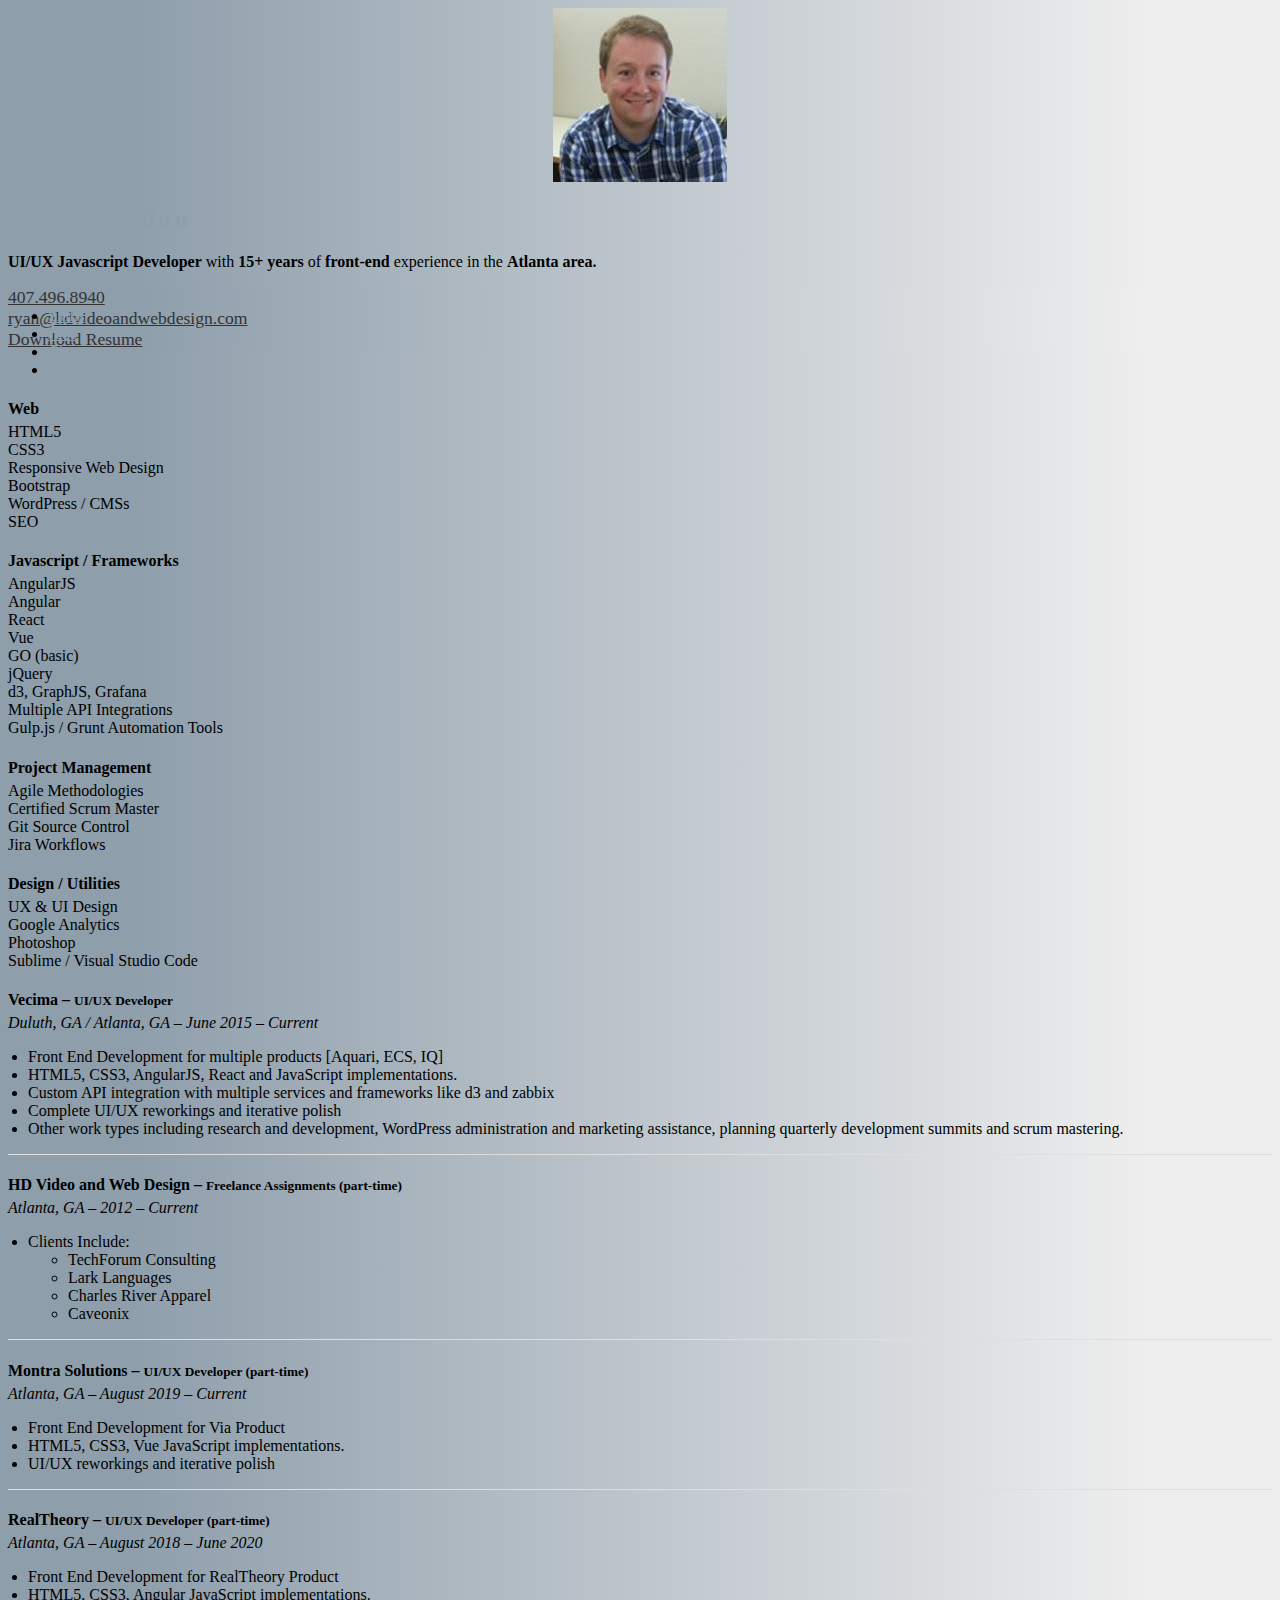
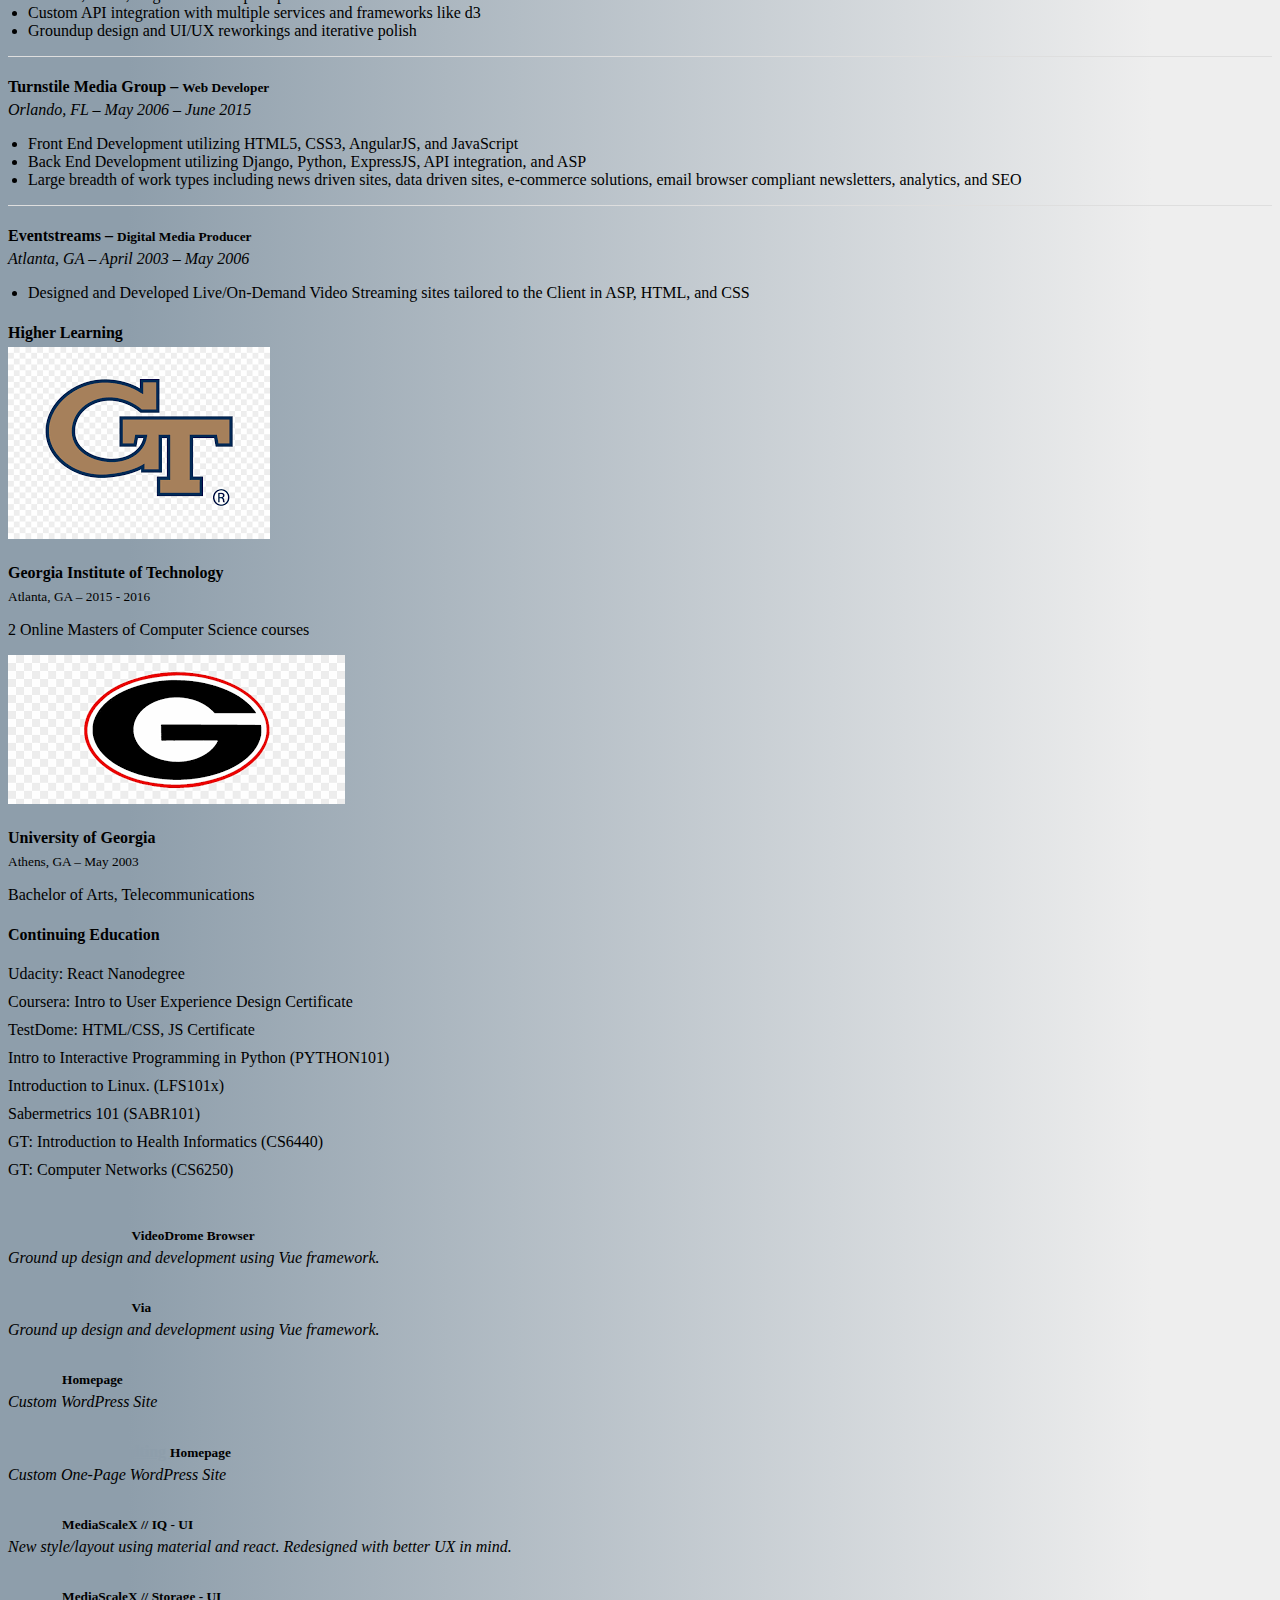
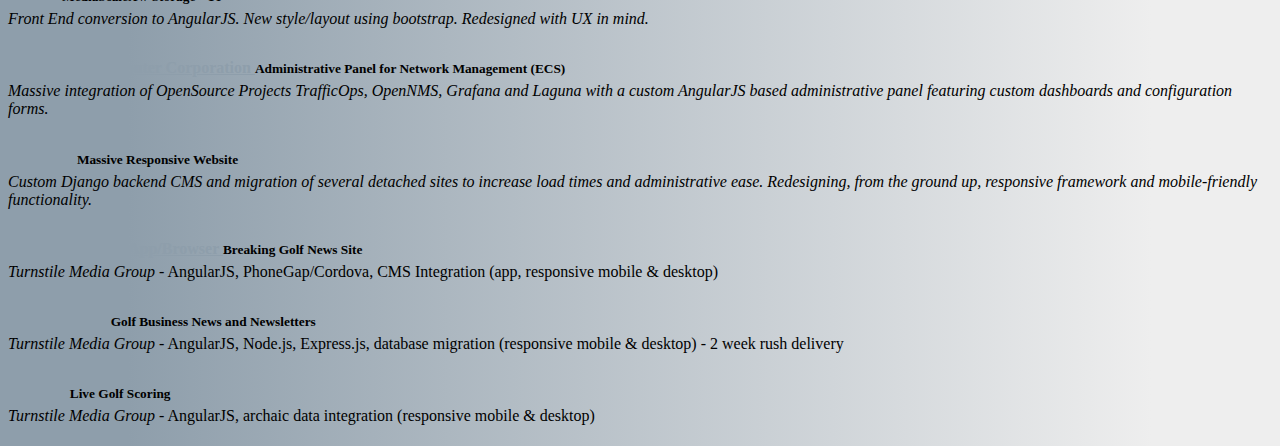
<file: index.html>
<!DOCTYPE HTML>
<html lang="en">

<head>
	<meta charset="utf-8">
	<title>Angular, React, UI/UX Engineer &ndash; R&eacute;sum&eacute; &ndash; Ryan Gordon</title>
	<meta name="description" content="Hi! I'm Ryan Gordon, a front-end developer in Atlanta that specializes in modern web development using HTML5, CSS3 &amp; JavaScript.">
	<meta name="viewport" content="width=device-width, initial-scale=1.0">
	<link rel="shortcut icon" href="favicon.png">
	<script src="https://code.jquery.com/jquery-2.1.4.min.js"></script>
	<link href="https://maxcdn.bootstrapcdn.com/bootstrap/3.3.5/css/bootstrap.min.css" rel="stylesheet" integrity="sha256-MfvZlkHCEqatNoGiOXveE8FIwMzZg4W85qfrfIFBfYc= sha512-dTfge/zgoMYpP7QbHy4gWMEGsbsdZeCXz7irItjcC3sPUFtf0kuFbDz/ixG7ArTxmDjLXDmezHubeNikyKGVyQ==" crossorigin="anonymous">
	<script src="https://maxcdn.bootstrapcdn.com/bootstrap/3.3.5/js/bootstrap.min.js" integrity="sha256-Sk3nkD6mLTMOF0EOpNtsIry+s1CsaqQC1rVLTAy+0yc= sha512-K1qjQ+NcF2TYO/eI3M6v8EiNYZfA95pQumfvcVrTHtwQVDG+aHRqLi/ETn2uB+1JqwYqVG3LIvdm9lj6imS/pQ==" crossorigin="anonymous"></script>

	<link href="https://maxcdn.bootstrapcdn.com/font-awesome/4.4.0/css/font-awesome.min.css" rel="stylesheet" integrity="sha256-k2/8zcNbxVIh5mnQ52A0r3a6jAgMGxFJFE2707UxGCk= sha512-ZV9KawG2Legkwp3nAlxLIVFudTauWuBpC10uEafMHYL0Sarrz5A7G79kXh5+5+woxQ5HM559XX2UZjMJ36Wplg==" crossorigin="anonymous">

	<style>
		body, .alert { 
		  
  background: -webkit-linear-gradient(90deg, #8e9eab 10%, #eee 90%); /* Chrome 10+, Saf5.1+ */
  background:    -moz-linear-gradient(90deg, #8e9eab 10%, #eee 90%); /* FF3.6+ */
  background:     -ms-linear-gradient(90deg, #8e9eab 10%, #eee 90%); /* IE10 */
  background:      -o-linear-gradient(90deg, #8e9eab 10%, #eee 90%); /* Opera 11.10+ */
  background:         linear-gradient(90deg, #8e9eab 10%, #eee 90%); /* W3C */
        
        } 
        .alert { border: none; margin-bottom: 30px; } 
        .alert a { color: #333; font-size: 110% }
        h2 { letter-spacing: 4px; color: #8e9eab }
        h4 { margin-bottom: 5px; } 
        .buffer { margin-right: 15px; display: block; width: 100%;}
        .contact-links { font-size: 120% }
        a { color: #8e9eab }
        a:hover { color: #333; text-decoration: none; }
        .tabbers { margin-top: -73px;}
        .bulleted-list { padding-left: 20px; }
        .listings { list-style: none; padding-left: 0px;}
        .listings li { padding: 5px 0px; }
        .divider { border-bottom: 1px solid #dedede; margin: 15px 0px; width: 100% }
	</style>
</head>

<body>


<div class="jumbotron">
	<div class="container">
		<div class="row">
			<div class="col-xs-12 col-sm-4 col-md-3" align="center">
				<img src="ryan.jpeg"  class="img-circle" alt="Ryan Gordon">
			</div>

			<div class="col-xs-12 col-sm-8 col-md-9">
		    	<h2>Ryan Gordon</h2>
		    	<p><strong>UI/UX Javascript Developer</strong> with <strong>15+ years</strong> of <strong>front-end</strong> experience in the <strong>Atlanta area.</strong></p>
		    	<div class="alert" role="alert">
				<span class="buffer"><a href="tel:+4074968940"><i class="fa fa-phone"></i> 407.496.8940</a></span>
        			<span class="buffer"><a href="mailto:ryan@hdvideoandwebdesign.com"><i class="fa fa-envelope-o"></i> ryan@hdvideoandwebdesign.com</a></span>
        			<span class="buffer"><a href="http://hdvideoandwebdesign.com/RyanGordon.pdf"><i class="fa fa-file-pdf-o"></i> Download Resume</a></span>
        		</div>
		    </div>
		</div>
	</div>
</div>


<div class="container">

	<div class="row tabbers">
		<div class="col-xs-12">

			<ul class="nav nav-tabs" role="tablist">
				<li role="presentation" class="active"><a href="#Skills" aria-controls="Skills" role="tab" data-toggle="tab">Skills</a></li>
				<li role="presentation"><a href="#Jobs" aria-controls="Jobs" role="tab" data-toggle="tab">Jobs</a></li>
				<li role="presentation"><a href="#Education" aria-controls="Education" role="tab" data-toggle="tab">Classes</a></li>
				<li role="presentation"><a href="#Examples" aria-controls="Examples" role="tab" data-toggle="tab">Work</a></li>
			</ul>

			<div class="tab-content">
				<div role="tabpanel" class="tab-pane active" id="Skills">
					<div class="panel panel-default">
							  <div class="panel-body">
							  <div class="row">
							  	<div class="col-xs-12 col-sm-6 col-md-3">
									<div class="well">
										<h4>Web</h4>
										<div>HTML5</div>
										<div>CSS3</div>
										<div>Responsive Web Design</div>
										<div>Bootstrap</div>
										<div>WordPress / CMSs</div>
										<div>SEO</div>
									</div>
								</div>
								<div class="col-xs-12 col-sm-6 col-md-3">
									<div class="well">
										<h4>Javascript / Frameworks</h4>
										<div>AngularJS</div>
										<div>Angular</div>
										<div>React</div>
										<div>Vue</div>
										<div>GO (basic)</div>
										<div>jQuery</div>
										<div>d3, GraphJS, Grafana</div>
										<div>Multiple API Integrations</div>
										<div>Gulp.js / Grunt Automation Tools</div>
									</div>
								</div>
								<div class="col-xs-12 col-sm-6 col-md-3">
									<div class="well">
										<h4>Project Management</h4>
										<div>Agile Methodologies</div>
										<div>Certified Scrum Master</div>
										<div>Git Source Control</div>
										<div>Jira Workflows</div>
									</div>
								</div>
								<div class="col-xs-12 col-sm-6 col-md-3">
									<div class="well">
										<h4>Design / Utilities</h4>
										<div>UX & UI Design</div>
										<div>Google Analytics</div>
										<div>Photoshop</div>
										<div>Sublime / Visual Studio Code</div> 
									</div>
								</div>
							  </div>
							</div>
					</div>
				</div>
				<div role="tabpanel" class="tab-pane" id="Jobs">
					<div class="panel panel-default">
					  <div class="panel-body">

							<div><h4>Vecima &ndash; <small>UI/UX Developer</small></h4>
							<i>Duluth, GA / Atlanta, GA &ndash; June 2015 &ndash; Current</i></div>
							<ul class="bulleted-list">
								<li>Front End Development for multiple products [Aquari, ECS, IQ]</li>
								<li>HTML5, CSS3, AngularJS, React and JavaScript implementations.</li>
								<li>Custom API integration with multiple services and frameworks like d3 and zabbix</li>
								<li>Complete UI/UX reworkings and iterative polish</li>
								<li>Other work types including research and development, WordPress administration
and marketing assistance, planning quarterly development summits and scrum mastering.</li>
							</ul>

							<div class="divider"></div>

							<div><h4>HD Video and Web Design &ndash; <small>Freelance Assignments (part-time)</small></h4>
							<i>Atlanta, GA &ndash; 2012 &ndash; Current</i></div>
							<ul class="bulleted-list">
								<li>Clients Include:
									<ul>
										<li>TechForum Consulting</li>
										<li>Lark Languages</li>
										<li>Charles River Apparel</li>
										<li>Caveonix</li>
									</ul>
								</li>
							</ul>

							<div class="divider"></div>

							<div><h4>Montra Solutions &ndash; <small>UI/UX Developer (part-time)</small></h4>
							<i>Atlanta, GA &ndash; August 2019 &ndash; Current</i></div>
							<ul class="bulleted-list">
								<li>Front End Development for Via Product</li>
								<li>HTML5, CSS3, Vue JavaScript implementations.</li>
								<li>UI/UX reworkings and iterative polish</li>
							</ul>

							<div class="divider"></div>

							<div><h4>RealTheory &ndash; <small>UI/UX Developer (part-time)</small></h4>
							<i>Atlanta, GA &ndash; August 2018 &ndash; June 2020</i></div>
							<ul class="bulleted-list">
								<li>Front End Development for RealTheory Product</li>
								<li>HTML5, CSS3, Angular JavaScript implementations.</li>
								<li>Custom API integration with multiple services and frameworks like d3</li>
								<li>Groundup design and UI/UX reworkings and iterative polish</li>
							</ul>

							<div class="divider"></div>

							<div><h4>Turnstile Media Group &ndash; <small>Web Developer</small></h4>
							<i>Orlando, FL &ndash; May 2006 &ndash; June 2015</i></div>
							<ul class="bulleted-list">
								<li>Front End Development utilizing HTML5, CSS3, AngularJS, and JavaScript</li>
								<li>Back End Development utilizing Django, Python, ExpressJS, API integration, and ASP</li>
								<li>Large breadth of work types including news driven sites, data driven sites, e-commerce solutions, email browser compliant newsletters, analytics, and SEO</li>
							</ul>

							<div class="divider"></div>

							<div><h4>Eventstreams &ndash; <small>Digital Media Producer</small></h4>
							<i>Atlanta, GA &ndash; April 2003 &ndash; May 2006</i></div>
							<ul class="bulleted-list">
								<li>Designed and Developed Live/On-Demand Video Streaming sites tailored to the Client in ASP, HTML, and CSS</li>
							</ul>
					  </div>
					</div>
				</div>
				<div role="tabpanel" class="tab-pane" id="Education">
					<div class="panel panel-default">

						<div class="panel-body">
							<div class="row">
								<div class="col-xs-12 col-sm-6">
									<div class="well">
										<h4>Higher Learning</h4>
										<div class="row">
											<div class="col-xs-3">
												<img src="gt.png" class="img-responsive img-circle">
											</div>
											<div class="col-xs-9">
												<h4>Georgia Institute of Technology</h4>
												<small>Atlanta, GA &ndash; 2015 - 2016</small>
												<p>2 Online Masters of Computer Science courses</p>
											</div>
										</div>
										<div class="row">
											<div class="col-xs-3">
												<img src="ga.png" class="img-responsive img-circle">
											</div>
											<div class="col-xs-9">
												<h4>University of Georgia</h4>
												<small>Athens, GA &ndash; May 2003</small>
												<p>Bachelor of Arts, Telecommunications</p>
											</div>
										</div>
									</div>
								</div>
								<div class="col-xs-12 col-sm-6">
									<div class="well">
										<h4>Continuing Education</h4>
										<ul class="listings">
											<li>Udacity: React Nanodegree</li>
											<li>Coursera: Intro to User Experience Design Certificate</li>
											<li>TestDome: HTML/CSS, JS Certificate</li>
											<li>Intro to Interactive Programming in Python (PYTHON101)</li>
											<li>Introduction to Linux. (LFS101x)</li>
											<li>Sabermetrics 101 (SABR101)</li>
											<li>GT: Introduction to Health Informatics (CS6440)</li>
											<li>GT: Computer Networks (CS6250)</li>
										</ul>
									</div>
							  </div>
							</div>
						</div>
					</div>
				</div>
				<div role="tabpanel" class="tab-pane" id="Examples">
					<div class="panel panel-default">
					  	<div class="panel-body">
							<ul class="listings">
								<li>
									<h4><a href="https://www.videodromeatl.com/inventory" target="new">Montra Solutions </a><small>VideoDrome Browser</small></h4>
									<em>Ground up design and development using Vue framework.</em>
								</li>
								<li>
									<h4><a href="https://montra.io/via/" target="new">Montra Solutions </a><small>Via</small></h4>
									<em>Ground up design and development using Vue framework.</em>
								</li>
								<li>
									<h4><a href="http://www.vecima.com" target="new">Vecima </a><small>Homepage</small></h4>
									<em>Custom WordPress Site</em>
								</li>
								<li>
									<h4><a href="https://techforumconsulting.com/" target="new">TechForum Consulting </a><small>Homepage</small></h4>
									<em>Custom One-Page WordPress Site</em>
								</li>
								<li>
									<h4><a href="https://vecima.com/products/mediascalex/storage/" target="new">Vecima </a><small>MediaScaleX // IQ - UI</small></h4>
									<em>New style/layout using material and react. Redesigned with better UX in mind.</em>
								</li>
								<li>
									<h4><a href="https://vecima.com/products/mediascalex/storage/" target="new">Vecima </a><small>MediaScaleX // Storage - UI</small></h4>
									<em>Front End conversion to AngularJS.  New style/layout using bootstrap. Redesigned with UX in mind.</em>
								</li>
								<li>
									<h4><a href="http://www.vecima.com" target="new">Concurrent Computer Corporation </a><small>Administrative Panel for Network Management (ECS)</small></h4>
									<em>Massive integration of OpenSource Projects TrafficOps, OpenNMS, Grafana and Laguna with a custom AngularJS based administrative panel featuring custom dashboards and configuration forms.</em>
								</li>
								<li>
									<h4><a href="http://golfweek.com" target="new">Golfweek </a><small>Massive Responsive Website</small></h4>
									<em>Custom Django backend CMS and migration of several detached sites to increase load times and administrative ease. Redesigning, from the ground up, responsive framework and mobile-friendly functionality.</em>
								</li>
								<li>
									<h4><a href="http://m.golfweek.com" target="new">Golfweek Mobile App/Browser </a><small>Breaking Golf News Site</small></h4>
									<em>Turnstile Media Group</em> - AngularJS, PhoneGap/Cordova, CMS Integration (app, responsive mobile &amp; desktop)
								</li>
								<li>
									<h4><a href="http://www.thegolfwire.com" target="new">The Golf Wire </a><small>Golf Business News and Newsletters</small></h4>
									<em>Turnstile Media Group</em> - AngularJS, Node.js, Express.js, database migration (responsive mobile &amp; desktop) - 2 week rush delivery
								</li>
								<li>
									<h4><a href="http://golfstat.golfweek.com" target="new">GolfStat </a><small>Live Golf Scoring</small></h4>
									<em>Turnstile Media Group</em> - AngularJS, archaic data integration (responsive mobile &amp; desktop)
								</li>
								
							</ul>
						</div>
					</div>
				</div>
			</div>
		</div>
	</div>
</div>



</body>

</html>
</file>
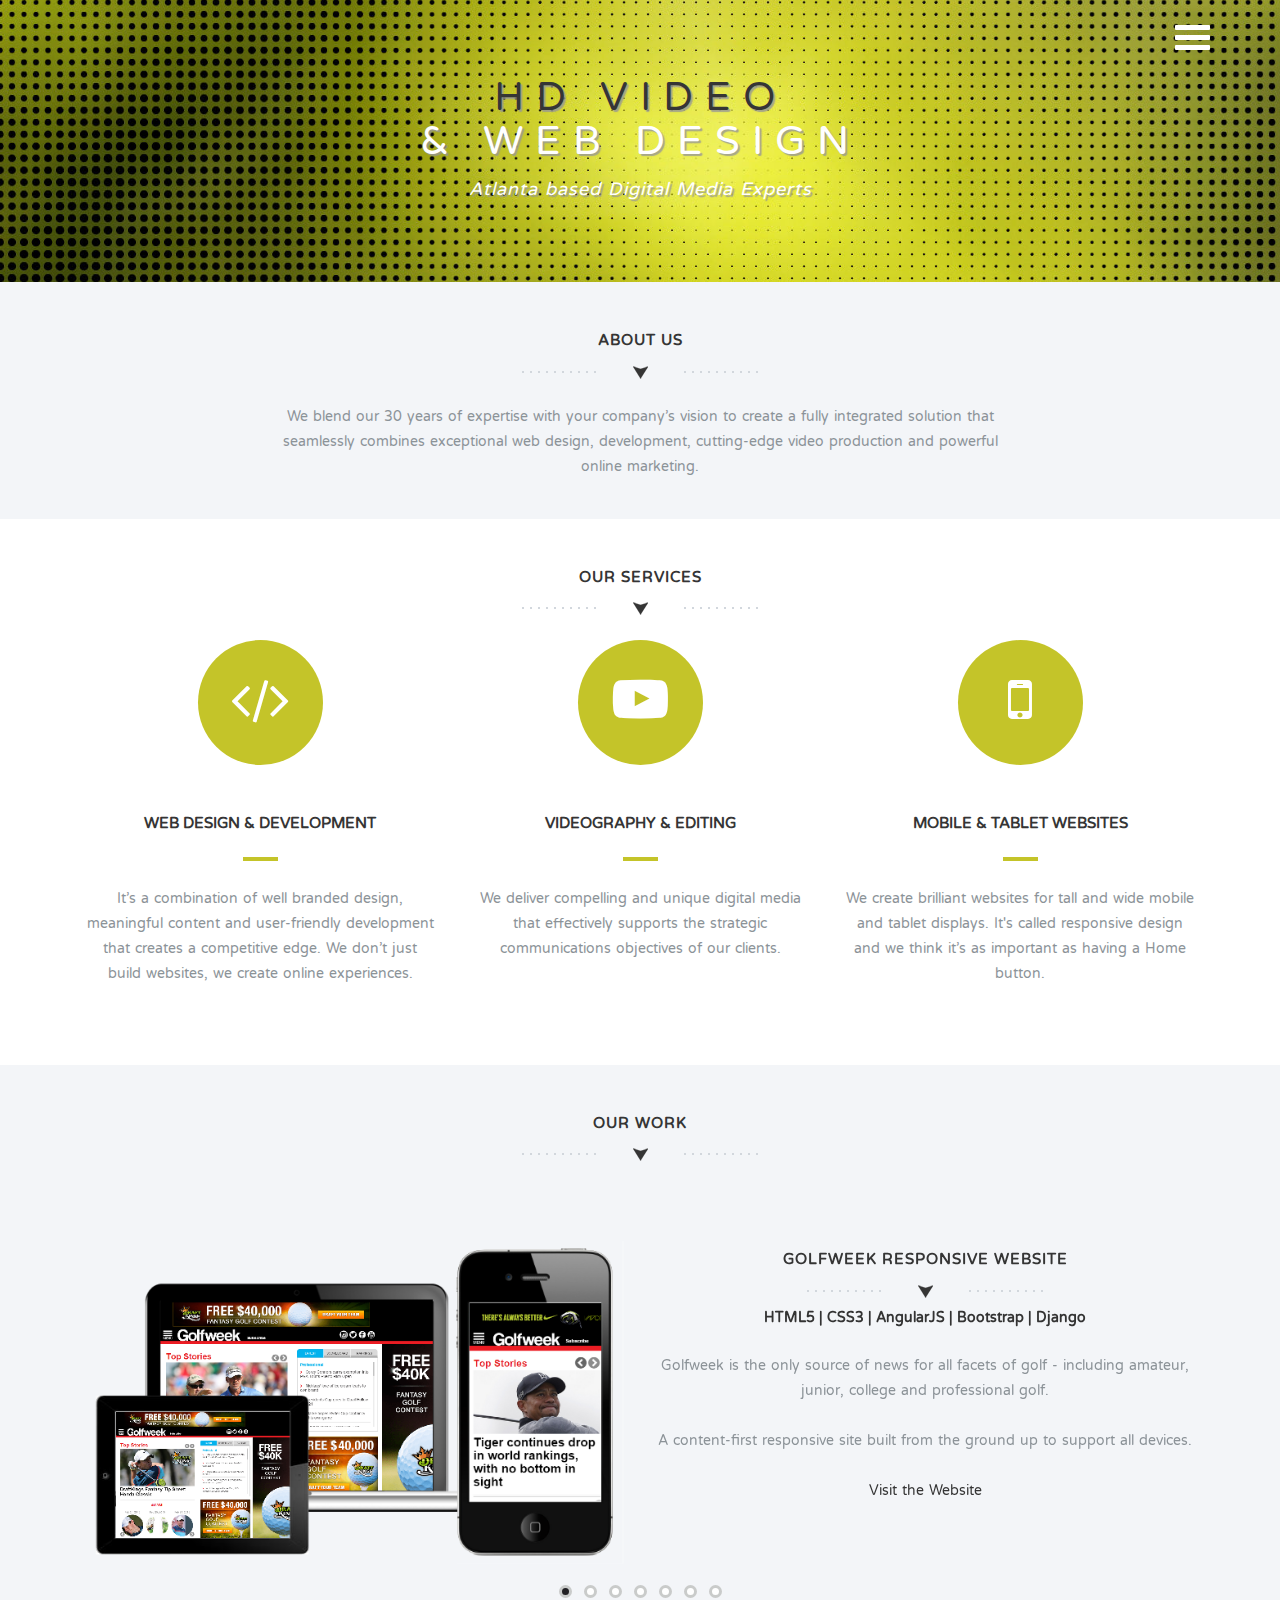
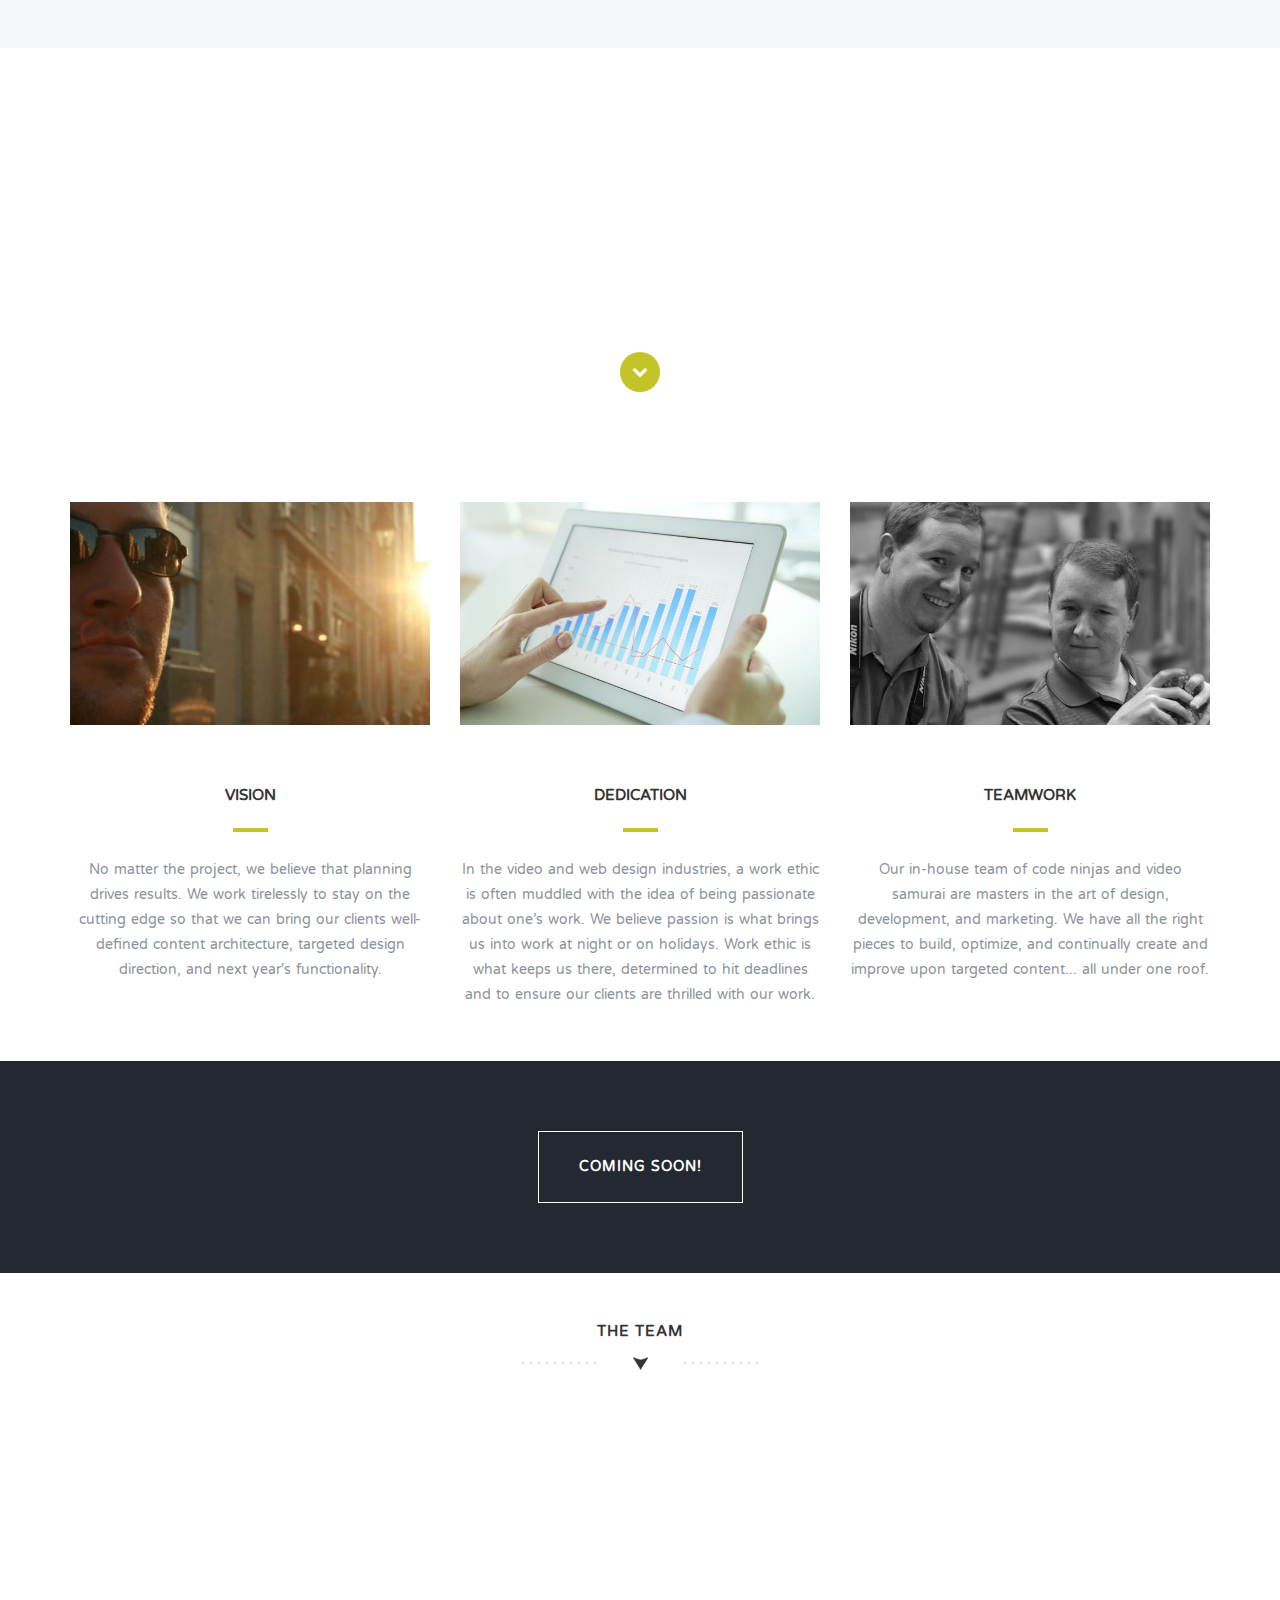
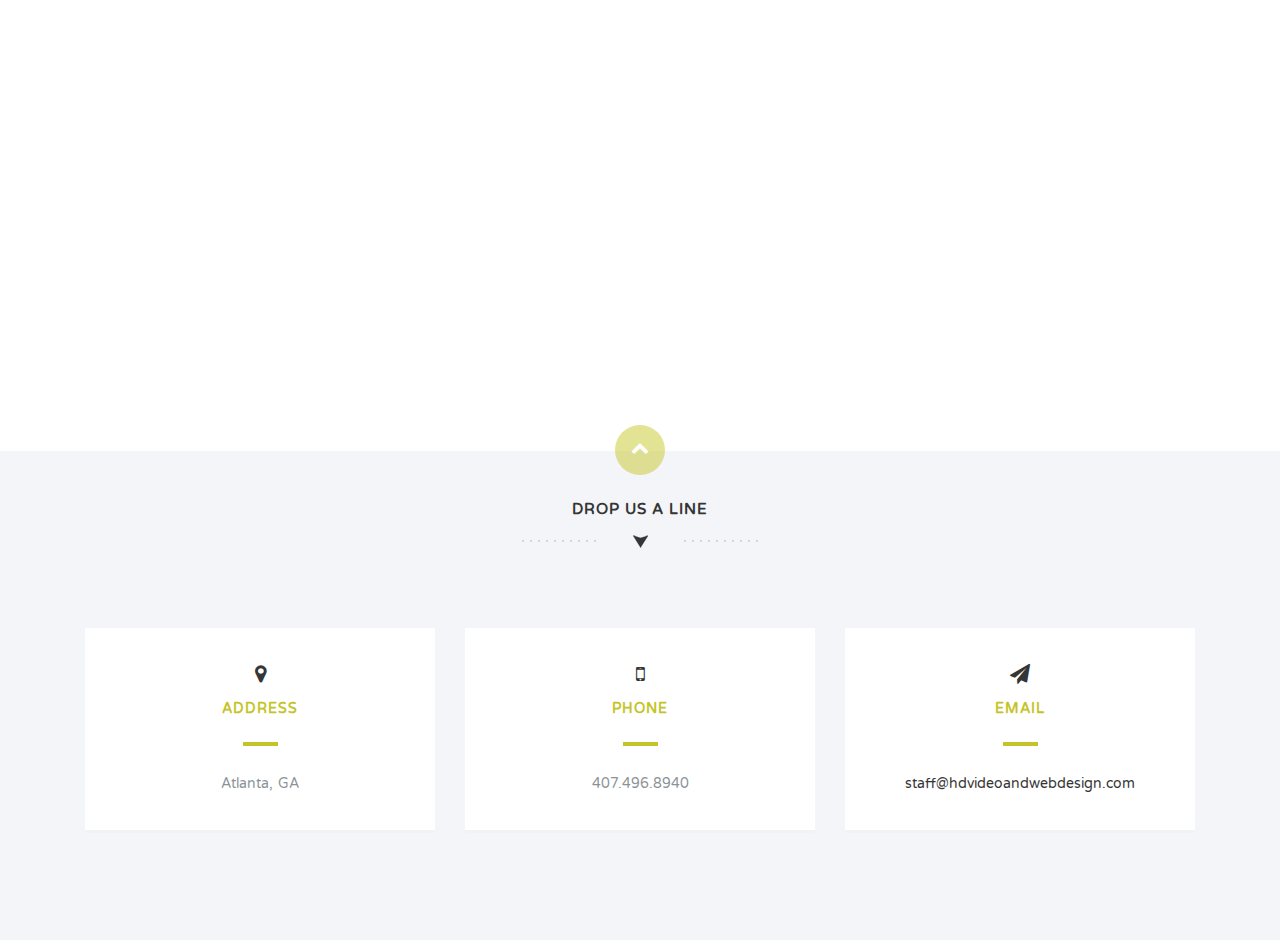
<file: index_bu.html>
<!DOCTYPE html>
<html lang="en">
  <head>
    <meta charset="utf-8">
    <meta http-equiv="X-UA-Compatible" content="IE=edge">
    <meta name="viewport" content="width=device-width, initial-scale=1">
    <title>HD Video and Web Design - Videography and Web Development in Atlanta, Georgia</title>
    <link href='http://fonts.googleapis.com/css?family=Varela+Round' rel='stylesheet' type='text/css'>
    <link href="css/bootstrap.min.css" rel="stylesheet">
    <link href="http://netdna.bootstrapcdn.com/font-awesome/4.1.0/css/font-awesome.min.css" rel="stylesheet">
    <link href="css/flexslider.css" rel="stylesheet" >
    <link href="css/styles.css" rel="stylesheet">
    <link href="css/queries.css" rel="stylesheet">
    <link href="css/animate.css" rel="stylesheet">
        <!-- HTML5 Shim and Respond.js IE8 support of HTML5 elements and media queries -->
        <!-- WARNING: Respond.js doesn't work if you view the page via file:// -->
        <!--[if lt IE 9]>
        <script src="https://oss.maxcdn.com/libs/html5shiv/3.7.0/html5shiv.js"></script>
        <script src="https://oss.maxcdn.com/libs/respond.js/1.4.2/respond.min.js"></script>
        <![endif]-->
      </head>
      <body id="top">
        <header id="home">
          <nav>
            <div class="container-fluid">
              <div class="row">
                <div class="col-md-8 col-md-offset-2 col-sm-8 col-sm-offset-2 col-xs-8 col-xs-offset-2">
                  <nav class="pull">
                    <ul class="top-nav">
                      <li><a href="#aboutus">About Us <span class="indicator"><i class="fa fa-angle-right"></i></span></a></li>
                      <li><a href="#services">Our Services <span class="indicator"><i class="fa fa-angle-right"></i></span></a></li>
                      <li><a href="#portfolio">Portfolio <span class="indicator"><i class="fa fa-angle-right"></i></span></a></li>
                      <li><a href="#company">Why We're Great <span class="indicator"><i class="fa fa-angle-right"></i></span></a></li>
                      <li><a href="#team">Team <span class="indicator"><i class="fa fa-angle-right"></i></span></a></li>
                      <li><a href="#contact">Get in Touch <span class="indicator"><i class="fa fa-angle-right"></i></span></a></li>
                    </ul>
                  </nav>
                </div>
              </div>
            </div>
          </nav>
          <section class="hero" id="hero">
            <div class="container">
              <div class="row">
                <div class="col-md-12 text-right navicon">
                  <a id="nav-toggle" class="nav_slide_button" href="#"><span></span></a>
                </div>
              </div>
              <div class="row">
                <div class="col-md-8 col-md-offset-2 text-center">
                  <h1 class="animated fadeInDown">HD VIDEO<span>& WEB DESIGN</span></h1>
                  <p class="animated fadeInUp delay-05s"><em>Atlanta based Digital Media Experts</em></p>
                </div>
              </div>
            </div>
          </section>
        </header>
        <section class="intro text-center section-padding" id="aboutus">
          <div class="container">
            <div class="row">
              <div class="col-md-8 col-md-offset-2 wp1">
                <h1 class="arrow">About Us</h1>
                <p>We blend our 30 years of expertise with your company’s vision to create a fully integrated solution that seamlessly combines exceptional web design, development, cutting-edge video production and powerful online marketing.</p>
              </div>
            </div>
          </div>
        </section>
		  
        <section class="features text-center section-padding" id="services">
          <div class="container">
            <div class="row">
              <div class="col-md-12">
                <h1 class="arrow">Our Services</h1>
                <div class="features-wrapper">
                  
					<div class="col-md-4 wp2 delay-05s">
                    <div class="icon">
                      <i class="fa fa-code shadow"></i>
                    </div>
                    <h2>Web Design & Development</h2>
                    <p>It’s a combination of well branded design, meaningful content and user-friendly development that creates a competitive edge. We don’t just build websites, we create online experiences.</p>
                  </div>
					
					<div class="col-md-4 wp2">
                    <div class="icon">
                      <i class="fa fa-youtube-play shadow"></i>
                    </div>
                    <h2>Videography & Editing</h2>
                    <p>We deliver compelling and unique digital media that effectively supports the strategic communications objectives of our clients.</p>
                  </div>
					
					<div class="col-md-4 wp2 delay-05s">
                    <div class="icon">
                      <i class="fa fa-mobile-phone shadow"></i>
                    </div>
                    <h2>Mobile & Tablet Websites</h2>
                    <p>We create brilliant websites for tall and wide mobile and tablet displays. It's called responsive design and we think it’s as important as having a Home button.</p>
                  </div>
                  
                  <div class="clearfix"></div>
                </div>
              </div>
            </div>
          </div>
        </section>
		  
        <section class="intro text-center section-padding" id="portfolio">
			
			<div class="container">
            <div class="row">
              <div class="col-md-12">
                <h1 class="arrow">Our Work</h1>
                <div>
                  <div class="col-md-12">
                    <div id="servicesSlider">
                    <ul class="slides">
						
                      <li>
						  <div class="row">
						  	<div class="col-md-6 col-xs-12">
								<a href="http://golfweek.com/"><img src="img/example-00.png" class="img-responsive"></a>  
							</div>
							<div class="col-md-6 col-xs-12">
								<h1 class="arrow">Golfweek Responsive Website</h1>
								<strong>HTML5 | CSS3 | AngularJS | Bootstrap | Django</strong>
								  <p>Golfweek is the only source of news for all facets of golf - including amateur, junior, college and professional golf.</p>
								<p>
									 A content-first responsive site built from the ground up to support all devices.
								</p>
								  <p><a href="http://golfweek.com/">Visit the Website</a></p>
							</div>
						  </div>
                      </li>
						
					  <li>
						  <div class="row">
						  	<div class="col-md-6 col-xs-12">
								<a href="http://m.golfweek.com/"><img src="img/example-01.png" class="img-responsive"></a>  
							</div>
							<div class="col-md-6 col-xs-12">
								<h1 class="arrow">Golfweek Mobile App / Mobile Browser Edition</h1>
								<strong>AngularJS | Bootstrap | PhoneGap | Django</strong>
								  <p>Golfweek is the only source of news for all facets of golf - including amateur, junior, college and professional golf.</p>
								<p>
									 A content-first responsive mobile application for iOS, Android, Mobile Browsers and Width restrained desktop browsers.  Developed in AngularJS as a one-page app to allow for PhoneGap export for iOS and Android. 
								</p>
								  <p><a href="http://m.golfweek.com/">Visit the Website</a></p>
							</div>
						  </div>
                      </li>
						

					  <li>
						  <div class="row">
						  	<div class="col-md-6 col-xs-12">
								<a href="http://thegolfwire.com/"><img src="img/example-02.png" class="img-responsive"> </a> 
							</div>
							<div class="col-md-6 col-xs-12">
								<h1 class="arrow">The Golf Wire</h1>
								<strong>AngularJS | Node.js | Express.js | Bootstrap</strong>
								<p>The Golf Wire aggregates golf-related business news and press releases for distribution by e-newsletter.</p>
								  <p>
									 Completely redesigned front-end using cutting edge javascript libraries to integrate into an out-dated CMS with no APIs available.
								</p>
								  <p><a href="http://thegolfwire.com/">Visit the Website</a></p>
							</div>
						  </div>
                      </li>

						
                     <li>
						  <div class="row">
						  	<div class="col-md-6 col-xs-12">
								<a href="http://golfstat.golfweek.com/"><img src="img/example-03.png" class="img-responsive">  </a>
							</div>
							<div class="col-md-6 col-xs-12">
								<h1 class="arrow">GolfStat</h1>
								<strong>AngularJS | PhoneGap | API integrations</strong>
								<p>GolfStat provides live scoring to amateur, junior and college golf events</p>	
								<p>Using APIs from the original data source, we created responsive mobile application for iOS, Android, Mobile Browsers and Width restrained desktop browsers.  Developed in AngularJS as a one-page app to allow for PhoneGap export for iOS and Android. </p>
								  <p><a href="http://golfstat.golfweek.com/">Visit the Website</a></p>
							</div>
						  </div>
                      </li>

						
					
					  <li>
						  <div class="row">
						  	<div class="col-md-6 col-xs-12">
								<a href="http://rankings.golfweek.com/responsive/sag-imp-ang-res/default.asp?t=world"><img src="img/example-04.png" class="img-responsive"></a>  
							</div>
							<div class="col-md-6 col-xs-12">
								<h1 class="arrow">Golfweek Rankings</h1>
								<strong>AngularJS | Python | ASP | Big Data / JSON</strong>
								<p>Golfweek's player rankings</p>	
								<p>Created Python routines to parse and mutate archaic stats pages from across the web into JSON formatted data ready for modern filtering and display.</p>
								  <p><a href="http://rankings.golfweek.com/responsive/sag-imp-ang-res/default.asp?t=world">Visit the Website</a></p>
							</div>
						  </div>
                      </li>

						<li>
						  <div class="row">
						  	<div class="col-md-6 col-xs-12">
								<a href="https://www.youtube.com/watch?v=D1zX6B1v42o"><img src="img/example-05.png" class="img-responsive"><i class="fa  fa-play-circle-o shadow icon overvid"></i></a> 
							</div>
							<div class="col-md-6 col-xs-12">
								<h1 class="arrow">2014 DICK'S Sporting Goods Video</h1>
								<strong>Filmed on Location, Quick Daily Edits</strong>
								<p>Promotional video for tournament and Dick's branding.</p>	
								<p>Filmed on location at Golf Club of Tennessee with a 24 hour turnaround using Adobe Creative Suite.</p>
								  <p><a href="https://www.youtube.com/watch?v=D1zX6B1v42o">Visit the Website</a></p>
							</div>
						  </div>
                      </li>

						
						<li>
						  <div class="row">
						  	<div class="col-md-6 col-xs-12">
								<a href="https://www.youtube.com/watch?v=Vj10qfjfe9M"><img src="img/example-06.png" class="img-responsive"><i class="fa fa-play-circle-o shadow icon overvid"></i></a> 
							</div>
							<div class="col-md-6 col-xs-12">
								<h1 class="arrow">Golfweek's Golfest 2015</h1>
								<strong>Filmed on Location, Heavy After Effects</strong>
								<p>Promotional video for Golfweek's Golfest 2015 Event</p>	
								<p>Intensive use of graphic elements were used to create a high-energy promotional piece.</p>
								<p><a href="https://www.youtube.com/watch?v=Vj10qfjfe9M">Visit the Website</a></p>
							</div>
						  </div>
                      </li>
						
                    </ul>
                  </div>
                  </div>

                  <div class="clearfix"></div>
                </div>
              </div>
            </div>
          </div>

        </section>
        <section class="swag text-center">
          <div class="container">
            <div class="row">
              <div class="col-md-8 col-md-offset-2">
                <h1>Vision. Dedication. Teamwork.<span>We strategize to make projects that change the course of our clients’ businesses.</span></h1>
                <a href="#company" class="down-arrow-btn"><i class="fa fa-chevron-down"></i></a>
              </div>
            </div>
          </div>
        </section>
        <section class="portfolio text-center section-padding" id="company">
          <div class="container">
            <div class="row">
              <div id="portfolioSlider">
                    <div class="col-md-4">
                      <div class="overlay-effect effects clearfix">
                        <div class="img">
                          <img src="img/portfolio-01.jpg" alt="Portfolio Item">
                        </div>
                      </div>
                      <h2>Vision</h2>
                      <p>No matter the project, we believe that planning drives results. We work tirelessly to stay on the cutting edge so that we can bring our clients well-defined content architecture, targeted design direction, and next year's functionality.</p>
                    </div>
                    <div class="col-md-4">
                      <div class="overlay-effect effects clearfix">
                        <div class="img">
                          <img src="img/portfolio-02.jpg" alt="Portfolio Item">
                        </div>
                      </div>
                      <h2>Dedication</h2>
                      <p>In the video and web design industries, a work ethic is often muddled with the idea of being passionate about one’s work. We believe passion is what brings us into work at night or on holidays. Work ethic is what keeps us there, determined to hit deadlines and to ensure our clients are thrilled with our work.</p>
                    </div>
                    <div class="col-md-4">
                      <div class="overlay-effect effects clearfix">
                        <div class="img">
                          <img src="img/portfolio-03.jpg" alt="Portfolio Item">
                        </div>
                      </div>
						<h2>Teamwork</h2>
                      <p>Our in-house team of code ninjas and video samurai are masters in the art of design, development, and marketing.  We have all the right pieces to build, optimize, and continually create and improve upon targeted content... all under one roof.</p>
                    </div>
				  <div class="clearfix"></div>
              </div>
            </div>
          </div>
        </section>
        <div class="ignite-cta text-center">
          <div class="container">
            <div class="row">
              <div class="col-md-12">
                <a href="#" class="ignite-btn">Coming Soon!</a>
              </div>
            </div>
          </div>
        </div>
        <section class="team text-center section-padding" id="team">
          <div class="container">
            <div class="row">
              <div class="col-md-12">
                <h1 class="arrow">The Team</h1>
              </div>
            </div>
            <div class="row">
              <div class="team-wrapper">
                <div id="teamSlider">

                      <div class="col-md-4 wp5">
                        <img src="img/team-01.png" alt="Team Member" class="img-circle">
                        <h2>Ryan Gordon</h2>
                        <strong>Founder / Technopath</strong>
                        <p>Master in ASP Classic, JavaScript, Node.js, Python, Django, jQuery, AngularJS, HTML, CSS, SASS, LESS</p>
						<p>Ryan has been obsessed with building "neat" web sites since he was 13 years old. 20+ years later and he still is.</p>
                        <div class="social">
                          <ul class="social-buttons">
                            <li><a href="mailto:ryan@hdvideoandwebdesign.com" class="social-btn"><i class="fa fa-envelope"></i></a></li>
                          </ul>
                        </div>
                      </div>
                      
                      <div class="col-md-4 wp5 delay-05s">
                        <img src="img/team-02.png" alt="Team Member" class="img-circle">
                        <h2>Bryan Gordon</h2>
                        <strong>Founder / Video Samurai</strong>
						 <p>Master in Premiere Pro, After Effects, Photoshop, Encoding, HTML, CSS, JavaScript</p>
						  <p>Bryan produces digital media at the speed of thought. Hear that?  That's another high quality video being completed.</p>
                        <div class="social">
                          <ul class="social-buttons">
                            <li><a href="mailto:bryangordonfreelance@hotmail.com" class="social-btn"><i class="fa fa-envelope"></i></a></li>
                          </ul>
                        </div>
                      </div>
                      <div class="col-md-4 wp5 delay-1s">
                        <img src="img/team-03.png" alt="Team Member" class="img-circle">
                        <h2>Jason Davis</h2>
						<strong>Code Ninja</strong>
                        <p>Master in JavaScript, Node.js, Python, Django, jQuery, AngularJS, HTML, CSS, SASS, LESS</p>
						<p>Jason has been coding for HD Video and Web Design for 3+ years and has a keen sense for new technolgies... and  sriracha.</p>
                        <div class="social">
                          <ul class="social-buttons">
                            <li><a href="mailto:electrode05@gmail.com" class="social-btn"><i class="fa fa-envelope"></i></a></li>
                          </ul>
                        </div>
                      </div>
						<div class="clearfix"></div>
                </div>
              </div>
            </div>
          </div>
        </section>
        <section class="dark-bg text-center section-padding contact-wrap" id="contact">
          <a href="#top" class="up-btn"><i class="fa fa-chevron-up"></i></a>
          <div class="container">
            <div class="row">
              <div class="col-md-12">
                <h1 class="arrow">Drop us a line</h1>
              </div>
            </div>
            <div class="row contact-details">
              <div class="col-md-4">
                <div class="light-box box-hover">
                  <h2><i class="fa fa-map-marker"></i><span>Address</span></h2>
                  <p>Atlanta, GA</p>
                </div>
              </div>
              <div class="col-md-4">
                <div class="light-box box-hover">
                  <h2><i class="fa fa-mobile"></i><span>Phone</span></h2>
                  <p>407.496.8940</p>
                </div>
              </div>
              <div class="col-md-4">
                <div class="light-box box-hover">
                  <h2><i class="fa fa-paper-plane"></i><span>Email</span></h2>
                  <p><a href="mailto:staff@hdvideoandwebdesign.com">staff@hdvideoandwebdesign.com</a></p>
                </div>
              </div>
            </div>
          </div>
        </section>

        <!-- jQuery (necessary for Bootstrap's JavaScript plugins) -->
        <script src="https://ajax.googleapis.com/ajax/libs/jquery/1.11.0/jquery.min.js"></script>
        <!-- Include all compiled plugins (below), or include individual files as needed -->
        <script src="js/waypoints.min.js"></script>
        <script src="js/bootstrap.min.js"></script>
        <script src="js/scripts.js"></script>
        <script src="js/jquery.flexslider.js"></script>
        <script src="js/modernizr.js"></script>
		  <script>
		  (function(i,s,o,g,r,a,m){i['GoogleAnalyticsObject']=r;i[r]=i[r]||function(){
		  (i[r].q=i[r].q||[]).push(arguments)},i[r].l=1*new Date();a=s.createElement(o),
		  m=s.getElementsByTagName(o)[0];a.async=1;a.src=g;m.parentNode.insertBefore(a,m)
		  })(window,document,'script','//www.google-analytics.com/analytics.js','ga');

		  ga('create', 'UA-25203329-1', 'auto');
		  ga('send', 'pageview');

		</script>
		  
      </body>
    </html>
</file>
<file: css/queries.css>
/* 320px (iPhone) */
@media screen and (max-width:320px) {
}
/* 480px (WVGA - Low End Windows Phone) */
@media screen and (max-width:480px) {
	.wrapper { background: #f3f5f8; height: 640px; }
	.iphone { display: none; }
	.fluid-white { display: none; }
	.wp2, .wp4, .wp5, .light-box { margin-bottom: 30px; }
	.legals { text-align: center; margin: 0; padding: 0; }
	.credit { text-align: center; }
}
/* xGA iPad */
@media screen and (max-width:1024px) {
	.wp3 { background-position: 50px 0; }
	.swag { background-attachment: scroll; }
	.subscribe { background-attachment: scroll; }
}
/* 1200px (Small Desktop, Netbook) */
@media screen and (max-width:1280px) {
	.wp3 { background-position: 50px 0; }
}
/* Bootstrap 990px Breakpoint to 480px */
@media screen and (min-width:480px) and (max-width:991px) {
	.iphone { display: none; }
	.fluid-white { display: none; }
	.wrapper { background: #f3f5f8; height: 540px; }
	.wp2, .wp4, .wp5, .light-box { margin-bottom: 30px; }
	.legals { text-align: center; margin: 0; padding: 0; }
	.credit { text-align: center; }
}
</file>
<file: css/styles.css>
/* ! normalize.css v1.0.0 | MIT License | git.io/normalize */
 
/* ==========================================================================
HTML5 display definitions
========================================================================== */
 
/* * Corrects `block` display not defined in IE 6/7/8/9 and Firefox 3. */
 
article, aside, details, figcaption, figure, footer, header, hgroup, nav, section, summary { display: block; }
/* * Corrects `inline-block` display not defined in IE 6/7/8/9 and Firefox 3. */
audio, canvas, video { display: inline-block; *display: inline; *zoom: 1; }
/* * Prevents modern browsers from displaying `audio` without controls.
* Remove excess height in iOS 5 devices. */
audio:not([controls]) { display: none; height: 0; }
/* * Addresses styling for `hidden` attribute not present in IE 7/8/9, Firefox 3, * and Safari 4.
* Known issue:no IE 6 support. */
[hidden] { display: none; }
/* ==========================================================================
Base
========================================================================== */
/* * 1. Corrects text resizing oddly in IE 6/7 when body `font-size` is set using
*    `em` units.
* 2. Prevents iOS text size adjust after orientation change, without disabling
*    user zoom. */
 
html { font-size: 100%; /* 1 */
	-webkit-text-size-adjust: 100%; /* 2 */
-ms-text-size-adjust: 100%; /* 2 */ }
html, html a { -webkit-font-smoothing: antialiased; text-shadow: 1px 1px 1px rgba(0, 0, 0, 0.004); }
/* * Addresses `font-family` inconsistency between `textarea` and other form
* elements. */
html, button, input, select, textarea { font-family: 'Varela Round', sans-serif; }
/* * Addresses margins handled incorrectly in IE 6/7. */
body { margin: 0; font-family: 'Varela Round', sans-serif; }
/* ==========================================================================
Links
========================================================================== */
/* * Addresses `outline` inconsistency between Chrome and other browsers. */
 
a:focus { outline: thin dotted; }
/* * Improves readability when focused and also mouse hovered in all browsers. */
a:active, a:hover { outline: 0; }
/* ==========================================================================
Typography
========================================================================== */
/* * Addresses font sizes and margins set differently in IE 6/7.
* Addresses font sizes within `section` and `article` in Firefox 4+, Safari 5, * and Chrome. */
 
h1 { font-size: 2em; margin: 0.67em 0; color: #353535; }
h2 { font-size: 1.5em; margin: 0.83em 0; }
h3 { font-size: 1.17em; margin: 1em 0; }
h4 { font-size: 1em; margin: 1.33em 0; }
h5 { font-size: 0.83em; margin: 1.67em 0; }
h6 { font-size: 0.75em; margin: 2.33em 0; }
/* * Addresses styling not present in IE 7/8/9, Safari 5, and Chrome. */
abbr[title] { border-bottom: 1px dotted; }
/* * Addresses style set to `bolder` in Firefox 3+, Safari 4/5, and Chrome. */
b, strong { font-weight: bold; }
blockquote { margin: 1em 40px; }
/* * Addresses styling not present in Safari 5 and Chrome. */
dfn { font-style: italic; }
/* * Addresses styling not present in IE 6/7/8/9. */
mark { background: #ff0; color: #000; }
/* * Addresses margins set differently in IE 6/7. */
p, pre { margin: 1em 0; }
/* * Corrects font family set oddly in IE 6, Safari 4/5, and Chrome. */
code, kbd, pre, samp { font-family: monospace, serif; _font-family: 'courier new', monospace; font-size: 1em; }
/* * Improves readability of pre-formatted text in all browsers. */
pre { white-space: pre; white-space: pre-wrap; word-wrap: break-word; }
/* * Addresses CSS quotes not supported in IE 6/7. */
q { quotes: none; }
/* * Addresses `quotes` property not supported in Safari 4. */
q:before, q:after { content: ''; content: none; }
small { font-size: 75%; }
/* * Prevents `sub` and `sup` affecting `line-height` in all browsers. */
sub, sup { font-size: 75%; line-height: 0; position: relative; vertical-align: baseline; }
sup { top: -0.5em; }
sub { bottom: -0.25em; }
/* ==========================================================================
Lists
========================================================================== */
/* * Addresses margins set differently in IE 6/7. */
 
dl, menu, ol, ul { margin: 1em 0; }
dd { margin: 0 0 0 40px; }
/* * Addresses paddings set differently in IE 6/7. */
menu, ol, ul { padding: 0 0 0 40px; }
/* * Corrects list images handled incorrectly in IE 7. */
nav ul, nav ol { list-style: none; list-style-image: none; }
/* ==========================================================================
Embedded content
========================================================================== */
/* * 1. Removes border when inside `a` element in IE 6/7/8/9 and Firefox 3.
* 2. Improves image quality when scaled in IE 7. */
 
img { border: 0; /* 1 */
-ms-interpolation-mode: bicubic; /* 2 */ }
/* * Corrects overflow displayed oddly in IE 9. */
svg:not(:root) { overflow: hidden; }
/* ==========================================================================
Figures
========================================================================== */
/* * Addresses margin not present in IE 6/7/8/9, Safari 5, and Opera 11. */
 
figure { margin: 0; }
/* ==========================================================================
Forms
========================================================================== */
/* * Corrects margin displayed oddly in IE 6/7. */
 
form { margin: 0; }
/* * Define consistent border, margin, and padding. */
fieldset { border: 1px solid #c0c0c0; margin: 0 2px; padding: 0.35em 0.625em 0.75em; }
/* * 1. Corrects color not being inherited in IE 6/7/8/9.
* 2. Corrects text not wrapping in Firefox 3.
* 3. Corrects alignment displayed oddly in IE 6/7. */
legend { border: 0; /* 1 */
	padding: 0; white-space: normal; /* 2 */
*margin-left: -7px; /* 3 */ }
/* * 1. Corrects font size not being inherited in all browsers.
* 2. Addresses margins set differently in IE 6/7, Firefox 3+, Safari 5, *    and Chrome.
* 3. Improves appearance and consistency in all browsers. */
button, input, select, textarea { font-size: 100%; /* 1 */
	margin: 0; /* 2 */
	vertical-align: baseline; /* 3 */
*vertical-align: middle; /* 3 */ }
/* * Addresses Firefox 3+ setting `line-height` on `input` using ` !important` in
* the UA stylesheet. */
button, input { line-height: normal; }
/* * 1. Avoid the WebKit bug in Android 4.0.* where (2) destroys native `audio`
*    and `video` controls.
* 2. Corrects inability to style clickable `input` types in iOS.
* 3. Improves usability and consistency of cursor style between image-type
*    `input` and others.
* 4. Removes inner spacing in IE 7 without affecting normal text inputs.
*    Known issue:inner spacing remains in IE 6. */
button, html input[type="button"], /* 1 */
input[type="reset"], input[type="submit"] { -webkit-appearance: button; /* 2 */
	cursor: pointer; /* 3 */
*overflow: visible; /* 4 */ }
/* * Re-set default cursor for disabled elements. */
button[disabled], input[disabled] { cursor: default; }
/* * 1. Addresses box sizing set to content-box in IE 8/9.
* 2. Removes excess padding in IE 8/9.
* 3. Removes excess padding in IE 7.
*    Known issue:excess padding remains in IE 6. */
input[type="checkbox"], input[type="radio"] { box-sizing: border-box; /* 1 */
	padding: 0; /* 2 */
	*height: 13px; /* 3 */
*width: 13px; /* 3 */ }
/* * 1. Addresses `appearance` set to `searchfield` in Safari 5 and Chrome.
* 2. Addresses `box-sizing` set to `border-box` in Safari 5 and Chrome
*    (include `-moz` to future-proof). */
input[type="search"] { -webkit-appearance: textfield; /* 1 */
	-moz-box-sizing: content-box; -webkit-box-sizing: content-box; /* 2 */
box-sizing: content-box; }
/* * Removes inner padding and search cancel button in Safari 5 and Chrome
* on OS X. */
input[type="search"]::-webkit-search-cancel-button, input[type="search"]::-webkit-search-decoration { -webkit-appearance: none; }
/* * Removes inner padding and border in Firefox 3+. */
button::-moz-focus-inner, input::-moz-focus-inner { border: 0; padding: 0; }
/* * 1. Removes default vertical scrollbar in IE 6/7/8/9.
* 2. Improves readability and alignment in all browsers. */
textarea { overflow: auto; /* 1 */
vertical-align: top; /* 2 */ }
/* ==========================================================================
Tables
========================================================================== */
/* * Remove most spacing between table cells. */
table { border-collapse: collapse; border-spacing: 0; }
/* ==========================================================================
Global Styles
========================================================================== */
a { color: #353535; -webkit-transition: all 0.5s; -moz-transition: all 0.5s; -o-transition: all 0.5s; transition: all 0.5s; }
a:hover, a:focus { color: #c4c429; text-decoration: none; }
p { color: #8c9398; word-spacing: 1px; line-height: 25px; font-size: 14px; }
h2 { font-size: 15px; color: #353535; text-transform: uppercase; font-weight: bold; }
h2::after { content: " "; border: solid 2px #c4c429; display: block; width: 35px; margin: 25px auto; }
.section-padding { padding: 40px 0 40px }
.dark-bg { background: #f3f5f8; }
.light-bg { background-color: #fff; }
.dark-box { background: #f3f5f8; -webkit-box-shadow: 0px 3px 0px 0px #f0f2f4; -moz-box-shadow: 0px 3px 0px 0px #f0f2f4; box-shadow: 0px 3px 0px 0px #f0f2f4; }
.light-box { background-color: #fff; -webkit-box-shadow: 0px 3px 0px 0px #f0f2f4; -moz-box-shadow: 0px 3px 0px 0px #f0f2f4; box-shadow: 0px 3px 0px 0px #f0f2f4; padding: 20px 0; }
.light-box:hover, .light-box:focus { -webkit-box-shadow: 0px 3px 0px 0px #c4c429; -moz-box-shadow: 0px 3px 0px 0px #c4c429; box-shadow: 0px 3px 0px 0px #c4c429; }
.box-hover { transition: all 500ms ease-in-out; -webkit-transition: all 500ms ease-in-out; -moz-transition: all 500ms ease-in-out; -o-transition: all 500ms ease-in-out; }
.box-hover:hover, .box-hover:focus { transform: translate(0, -15px); -webkit-transform: translate(0, -15px); -ms-transform: translate(0, -15px); }
.wrapper { height: 650px; }
.nopadding { padding: 0; }
.inner { padding-top: 170px; }
/* ==========================================================================
Navigation
========================================================================== */
nav { background-color: #242830; margin-top: -1px; }
nav ul { list-style: none; padding: 0; }
nav ul li { color: rgba(255, 255, 255, 0.6); display: block; border-bottom: 1px dotted rgba(255, 255, 255, 0.2); transition: all 0.5s ease; -moz-transition: all 0.5s ease; -webkit-transition: all 0.5s ease; -o-transition: all 0.5s ease; padding-left: 0; position: relative; }
nav ul li:last-child { border: none; }
nav ul li a { color: rgba(255, 255, 255, 0.6); display: block; padding: 20px; transition: all 0.5s ease; -moz-transition: all 0.5s ease; -webkit-transition: all 0.5s ease; -o-transition: all 0.5s ease; padding-left: 0; position: relative; }
nav ul li a:hover, nav ul li a:focus { text-decoration: none; color: rgba(255, 255, 255, 1); }
#nav-toggle { position: absolute; right: 15px; top: 0; }
#nav-toggle { cursor: pointer; padding: 10px 35px 16px 0px; }
#nav-toggle span, #nav-toggle span:before, #nav-toggle span:after { cursor: pointer; border-radius: 1px; -moz-border-radius: 1px; -webkit-border-radius: 1px; -o-border-radius: 1px; height: 5px; width: 35px; background: #fff; position: absolute; display: block; content: ''; }
#nav-toggle span:before { top: -10px; }
#nav-toggle span:after { bottom: -10px; }
#nav-toggle span, #nav-toggle span:before, #nav-toggle span:after { transition: all 500ms ease-in-out; -webkit-transition: all 500ms ease-in-out; -moz-transition: all 500ms ease-in-out; -o-transition: all 500ms ease-in-out; }
#nav-toggle.active span { background-color: transparent; }
#nav-toggle.active span:before, #nav-toggle.active span:after { top: 0; }
#nav-toggle.active span:before { transform: rotate(45deg); -webkit-transform: rotate(45deg); -ms-transform: rotate(45deg); }
#nav-toggle.active span:after { transform: translateY(-10px) rotate(-45deg); -webkit-transform: translateY(-10px) rotate(-45deg); -ms-transform: translateY(-10px) rotate(-45deg); top: 10px; }
.navicon { position: relative; height: 26px; margin-top: -40px; }
.indicator { position: absolute; right: 0 !important; }
.pull { display: none; }
/* ==========================================================================
Hero
========================================================================== */
.hero { background: url('../img/hero-bg.jpg') no-repeat center center; -webkit-background-size: cover; -moz-background-size: cover; -o-background-size: cover; background-size: cover; padding: 65px 0 65px 0; height: auto; }
.hero h1 { font-size: 40px; letter-spacing: 12px; margin: 10px; text-shadow: 2px 2px 1px rgba(150, 150, 150, .8); }
.hero h1 span { color: #fff; display: inline-block; text-shadow: 2px 2px 1px rgba(150, 150, 150, .8); }
.hero p { letter-spacing: 1px; }
.hero p em { color: #fff; text-shadow: 2px 2px 1px rgba(150, 150, 150, .8); font-size: 18px }
.learn-more-btn { background: rgba(61, 201, 179, 1); padding: 20px 40px; border-radius: 5px; -moz-border-radius: 5px; -webkit-border-radius: 5px; -o-border-radius: 5px; color: #fff; text-transform: uppercase; letter-spacing: 1px; display: inline-block; -webkit-box-shadow: 0px 3px 0px 0px #309383; -moz-box-shadow: 0px 3px 0px 0px #309383; box-shadow: 0px 3px 0px 0px #309383; margin: 60px 0 0; font-weight: bold; }
.learn-more-btn:hover, .learn-more-btn:focus { background: rgba(61, 201, 179, 0.6); color: #fff; }
/* ==========================================================================
Intro
========================================================================== */
.intro { background: #f3f5f8; }
.intro p { margin: 25px 0 0; }
h1.arrow { font-size: 15px; text-transform: uppercase; color: #353535; letter-spacing: 1px; background: url('../img/h1-bg.png') no-repeat center bottom; padding-bottom: 30px; font-weight: bold; }
/* ==========================================================================
Features
========================================================================== */
.features-wrapper, .team-wrapper { margin: 25px 0px; }
/*.shadow { text-shadow: rgb(55, 181, 161) 1px 1px, rgb(55, 181, 161) 2px 2px, rgb(55, 181, 161) 3px 3px, rgb(55, 181, 161) 4px 4px, rgb(55, 181, 161) 5px 5px, rgb(55, 181, 161) 6px 6px, rgb(55, 181, 161) 7px 7px, rgb(55, 181, 161) 8px 8px, rgb(55, 181, 161) 9px 9px, rgb(55, 181, 161) 10px 10px, rgb(55, 181, 161) 11px 11px, rgb(55, 181, 161) 12px 12px, rgb(55, 182, 162) 13px 13px, rgb(55, 183, 163) 14px 14px, rgb(56, 184, 164) 15px 15px, rgb(56, 185, 165) 16px 16px, rgb(56, 186, 166) 17px 17px, rgb(57, 187, 167) 18px 18px, rgb(57, 188, 168) 19px 19px, rgb(57, 189, 169) 20px 20px, rgb(58, 191, 170) 21px 21px, rgb(58, 192, 171) 22px 22px, rgb(58, 193, 172) 23px 23px, rgb(59, 194, 173) 24px 24px, rgb(59, 195, 174) 25px 25px, rgb(59, 196, 175) 26px 26px, rgb(60, 197, 176) 27px 27px, rgb(60, 198, 177) 28px 28px, rgb(60, 199, 178) 29px 29px, rgb(61, 201, 179) 30px 30px; }*/
.icon { height: 125px; width: 125px; line-height: 125px; max-width: 100%; background: #c4c429; border-radius: 50%; -o-border-radius: 50%; -moz-border-radius: 50%; -webkit-border-radius: 50%; display: block; color: #fff; font-size: 55px; text-align: center; vertical-align: middle; position: relative; margin: 0 auto 50px; }
/* ==========================================================================
iPhone Section
========================================================================== */
.iphone { width: 50%; background: #f3f5f8; float: left; height: 100%; box-shadow: inset -15px -11px 40px -6px rgba(0, 0, 0, 0.1); -moz-box-shadow: inset -15px -11px 40px -6px rgba(0, 0, 0, 0.1); -webkit-box-shadow: inset -15px -11px 40px -6px rgba(0, 0, 0, 0.1); z-index: 1; }
.fluid-white { width: 50%; background: #fff; float: right; height: 100%; z-index: 2; }
.responsive-services { position: relative; }
.overvid { position: absolute; background-color: transparent; top: 30%; left: 38%; opacity: .75; font-size: 150px;}
/* ==========================================================================
Swag
========================================================================== */
.swag { background: url('../img/plants-bg.jpg') no-repeat center center; -webkit-background-size: cover; -moz-background-size: cover; -o-background-size: cover; background-size: cover; background-attachment: fixed; padding: 50px 0; }
.swag h1 { color: #fff; font-size: 40px; text-transform: uppercase; letter-spacing: 5px; }
.swag h1 span { display: block; font-size: 25px; margin-top: 20px; }
.down-arrow-btn { width: 40px; height: 40px; border-radius: 50%; -moz-border-radius: 50%; -webkit-border-radius: 50%; -o-border-radius: 50%; background: #c4c429; display: inline-block; margin: 10px auto 20px; color: #fff; font-size: 16px; line-height: 40px; text-align: center; }
.down-arrow-btn:hover, .down-arrow-btn:focus { color: #fff; background: rgba(61, 201, 179, 1); }
/* ==========================================================================
Portfolio
========================================================================== */
.effects { padding-left: 15px; }
.effects .img { position: relative; margin-bottom: 50px; position: relative; z-index: 1; overflow: hidden; }
.effects .img:nth-child(n) { margin-right: 5px; }
.effects .img:first-child { margin-left: -15px; }
.effects .img:last-child { margin-right: 0; }
.effects .img img { display: block; margin: 0; padding: 0; height: auto; }
.overlay { display: block; position: absolute; z-index: 20; background: rgba(199, 199, 42, 0.8); overflow: hidden; transition: all 0.5s; -webkit-transition: all 0.5s; -moz-transition: all 0.5s; -o-transition: all 0.5s; }
a.close-overlay { display: block; position: absolute; top: 0; right: 0; z-index: 100; width: 45px; height: 45px; font-size: 20px; font-weight: 700; color: #fff; line-height: 45px; text-align: center; background-color: #000; cursor: pointer; }
a.close-overlay.hidden { display: none; }
a.expand { display: block; position: absolute; z-index: 100; text-align: center; color: #fff; font-weight: 600; font-size: 14px; text-transform: uppercase; line-height: 30px; }
.overlay-effect .img i { font-size: 30px; }
.overlay-effect .overlay { bottom: 0; left: 0; right: 0; width: 100%; height: 100%; opacity: 0; }
.overlay-effect .overlay a.expand { left: 0; right: 0; bottom: 47%; margin: 0 auto -30px auto; }
.overlay-effect .img.hover .overlay { height: 100%; opacity: 1; }
.img img { width: -webkit-calc(100% + 40px) !important; width: calc(100% + 40px) !important; -webkit-transition: opacity 0.35s, -webkit-transform 0.35s; transition: opacity 0.35s, transform 0.35s; -moz-transition: opacity 0.35s, -moz-transform 0.35s; -o-transition: opacity 0.35s, -o-transform 0.35s; -webkit-transform: translate3d(-40px, 0, 0); transform: translate3d(-40px, 0, 0); -ms-transform: translate3d(-40px, 0, 0); }
.img:hover img { -webkit-transform: translate3d(0, 0, 0); transform: translate3d(0, 0, 0); -ms-transform: translate3d(-40px, 0, 0); }
.designs { position: absolute; left: 0; right: 0; margin-left: auto; margin-right: auto; top: 50px; }
/* ==========================================================================
Subscribe
========================================================================== */
.subscribe { background: url('../img/keyboard-bg.jpg') no-repeat center center; -webkit-background-size: cover; -moz-background-size: cover; -o-background-size: cover; background-size: cover; background-attachment: fixed; padding: 120px 0 140px; }
.subscribe h1 { color: #fff; margin-bottom: 40px; }
.subscribe h1 span { display: block; font-size: 15px; text-transform: uppercase; font-weight: bold; margin-top: 20px; letter-spacing: 1px; }
.subscribe input[type=text] { background-color: rgba(255, 255, 255, 0.1); border: solid 1px #fff; padding: 20px; width: 30%; color: #fff; }
.subscribe input[type=submit] { background: rgba(61, 201, 179, 0.5); border: solid 1px rgba(61, 201, 179, 0.5); padding: 20px; color: #fff; text-transform: uppercase; letter-spacing: 1px; transition: all 0.5s ease; -moz-transition: all 0.5s ease; -webkit-transition: all 0.5s ease; -o-transition: all 0.5s ease; }
.subscribe input[type=submit]:hover { background: rgba(61, 201, 179, 1); border: solid 1px rgba(61, 201, 179, 1); color: #fff; }
/* ==========================================================================
CTA
========================================================================== */
.ignite-cta { background-color: #242830; padding: 70px 0; }
.ignite-btn { display: inline-block; padding: 25px 40px; color: #fff; border: solid 1px #fff; text-transform: uppercase; font-weight: bold; letter-spacing: 1px; }
.ignite-btn:hover, .ignite-btn:focus { color: #c4c429; border: solid 1px #c4c429; }
/* ==========================================================================
Team
========================================================================== */
.team img { margin-bottom: 40px; }
ul.social-buttons { list-style: none; margin: 0; padding: 0; }
ul.social-buttons li { display: inline-block; margin-right: 10px; }
ul.social-buttons li:last-child { margin-right: 0; }
.social-btn { width: 40px; height: 40px; border-radius: 50%; -moz-border-radius: 50%; -webkit-border-radius: 50%; -o-border-radius: 50%; background: #242830; display: inline-block; color: #fff; font-size: 17px; line-height: 40px; text-align: center; }
.social-btn:hover, .social-btn:focus { background: #c4c429; color: #fff; }
.social { margin-top: 25px }
/* ==========================================================================
Contact
========================================================================== */
.up-btn { width: 50px; height: 50px; border-radius: 50%; -moz-border-radius: 50%; -webkit-border-radius: 50%; -o-border-radius: 50%; background: rgba(199, 199, 42, 0.5); display: block; margin: 0 auto; color: #fff; font-size: 18px; line-height: 46px; text-align: center; position: absolute; top: -26px; left: 0; right: 0; margin-left: auto; margin-right: auto; }
.up-btn:hover, up-btn:focus { color: #fff; background: rgba(61, 201, 179, 1); }
.contact-details { margin: 70px 0; }
.contact-details h2 { font-size: 20px; }
.contact-details h2 span { display: block; color: #c4c429; text-transform: uppercase; letter-spacing: 1px; font-size: 14px; margin-top: 15px; }
.contact-wrap { position: relative; }
/* ==========================================================================
Footer
========================================================================== */
footer a { color: #a1a9b0; }
footer { background-color: #242830; padding: 40px 0 30px; }
footer p { color: #fff; }
ul.legals { list-style: none; color: #fff; line-height: 25px; }
ul.legals li { display: inline-block; }
ul.legals li::after { content: " |"; }
ul.legals li:last-child::after { content: ""; }
.legals { text-align: left; }
.credit { text-align: right; }
/* ==========================================================================
FlexSlider Custom CSS
========================================================================== */
#servicesSlider { margin-top: 70px; }
ul.slides li { margin-bottom: 20px; }
/* ==========================================================================
Waypoints
========================================================================== */
.wp1, .wp2, .wp3, .wp4, .wp5, .wp6 { visibility: hidden; }
.bounceInLeft, .bounceInRight, .fadeInUp, .fadeInUpDelay, .fadeInDown, .fadeInUpD, .fadeInLeft, .fadeInRight { visibility: visible; }
.delay-05s { animation-delay: 0.5s; -webkit-animation-delay: 0.5s; }
.delay-1s { animation-delay: 1s; -webkit-animation-delay: 1s; }
.wp3 { background: url('../img/iphone-bg.png') no-repeat center center; background-position: 200px 10px; height: 100%; }
</file>
